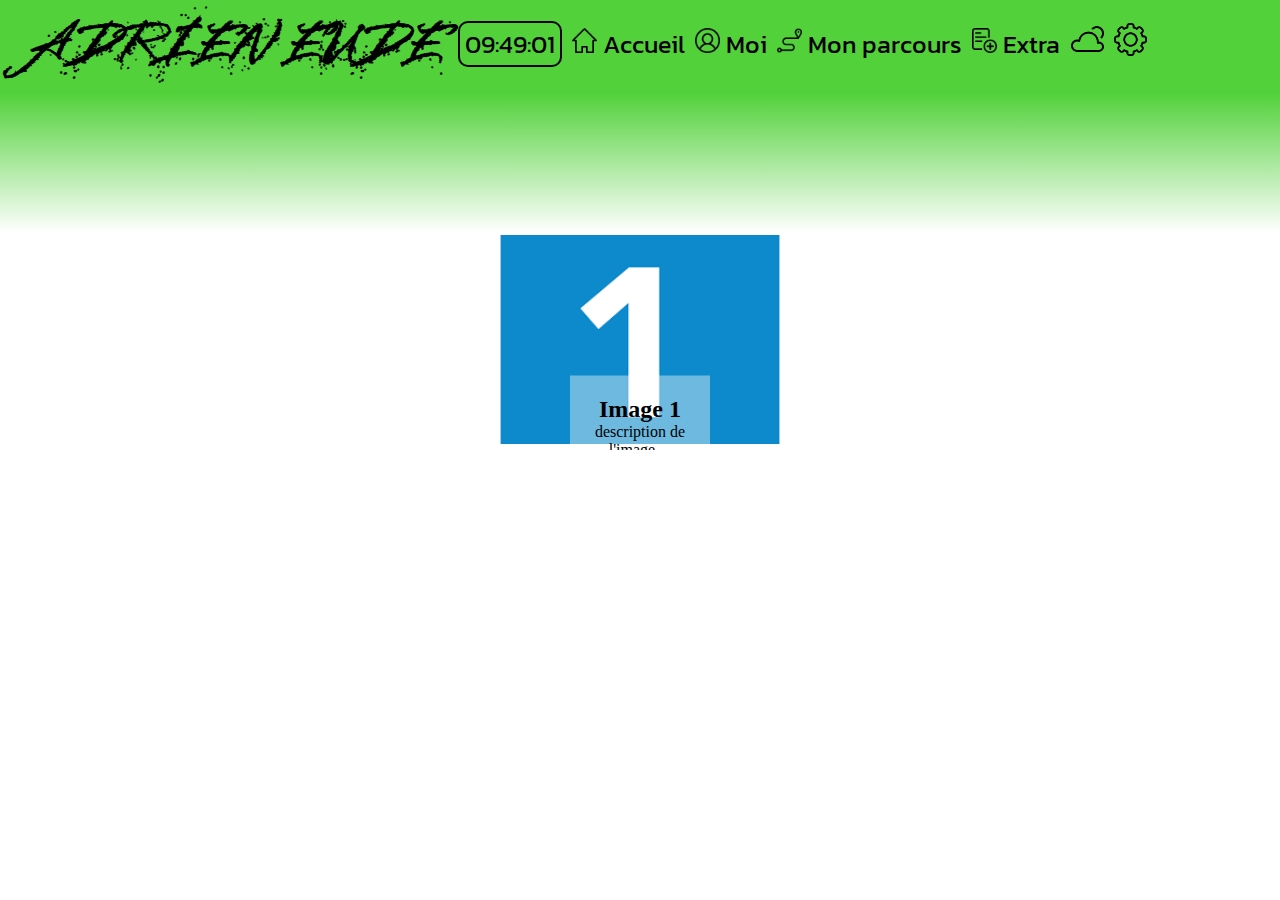
<file: index.html>
<!Doctype html>
<html lang=fr>

<head>
	<meta charset="UFT-8">
	<meta name="viewport" content="witdh=device-width,intial-scale=1.0">
	<title> AD Web - Accueil </title>
	<link rel="stylesheet" href="style.css">
	<script src="https://ajax.googleapis.com/ajax/libs/jquery/3.3.1/jquery.min.js"></script>
	<script src="meteo.js"> </script>
	
	<link href="https://fonts.googleapis.com/css?family=Splash" rel="stylesheet">
	<link href="https://fonts.googleapis.com/css?family=Kanit" rel="stylesheet">
	<link rel="stylesheet" href="https://maxst.icons8.com/vue-static/landings/line-awesome/line-awesome/1.3.0/css/line-awesome.min.css">
	<link rel="icon" type="image/png" sizes="16x16" href="Images/adwords.png">
</head>
<body>
	<header class="main-head">
	<nav>
		<h1>  Adrien eude </h1>
		<ul>
			<li><div class="horloge">
					<div class="heures"></div>
					<div class="date"></div>
				</div>
			<li><a href="index.html" class="lien"><img class="icone" src="Images/accueil.png" alt="pas d'image trouvé" width="25" >
			Accueil
			</a>
			</li>
			<li><a href="moi.html" class="lien"><img src="Images/utilisateur.png" alt="pas d'image trouvé" width="25" >
			Moi
			</a>
			</li>
			<li><a href="mon_parcours.html" class="lien"><img src="Images/aiguille.png" alt="pas d'image trouvé" width="25" >
			Mon parcours
			</a>
			</li>
			<li><a href="extra.html" class="lien"><img src="Images/add.png" alt="pas d'image trouvé" width="25" >
			Extra
			</a>
			</li>
			<li><a href="meteo.html"><img src="Images/meteo-noirblanc.png" alt="pas d'image trouvé" width="33" >
			</a>
			</li>
			<li class="deroulant"><a href="#"><img src="Images/parametres.png" alt="pas d'image trouvé" width="33" ></a>
				<ul class="sous">
					<li><a href="#">teste1</a></li>
					<li><a href="#">teste2</a></li>
					<li><a href="#">teste3</a></li>
				</ul>
			</li>
		</ul>
	</nav>
	<script src="heure.js"></script>
	</header>
	<div class="entete"></div>
	
		<section class="diapo">
		<!-- <h1>Diaporama</h1> -->
			<div class="elements">
				<div class="element active">
					<img src="Images/slide1.png" alt="introuvable" >
					<div class="caption">
						<h2>Image 1</h2>
						<p> description de l'image ... </p>
					</div>
				</div>
				<div class="element">
					<img src="Images/slide2.png" alt="introuvable" witdh="10px">
					<div class="caption">
						<h2>Image 2</h2>
						<p> description de l'image ... </p>
					</div>
				</div>
				<div class="element">
					<img src="Images/slide3.png" alt="introuvable" >
					<div class="caption">
						<h2>Image 3</h2>
						<p> description de l'image ... </p>
					</div>
				</div>
			</div>
			<i id="nav-gauche" class="la la-chevron-left"></i>
			<i id="nav-droite" class="la la-chevron-right"></i>
		</section>
	<script src="diapo.js"></script>
</body>
</html>
</file>
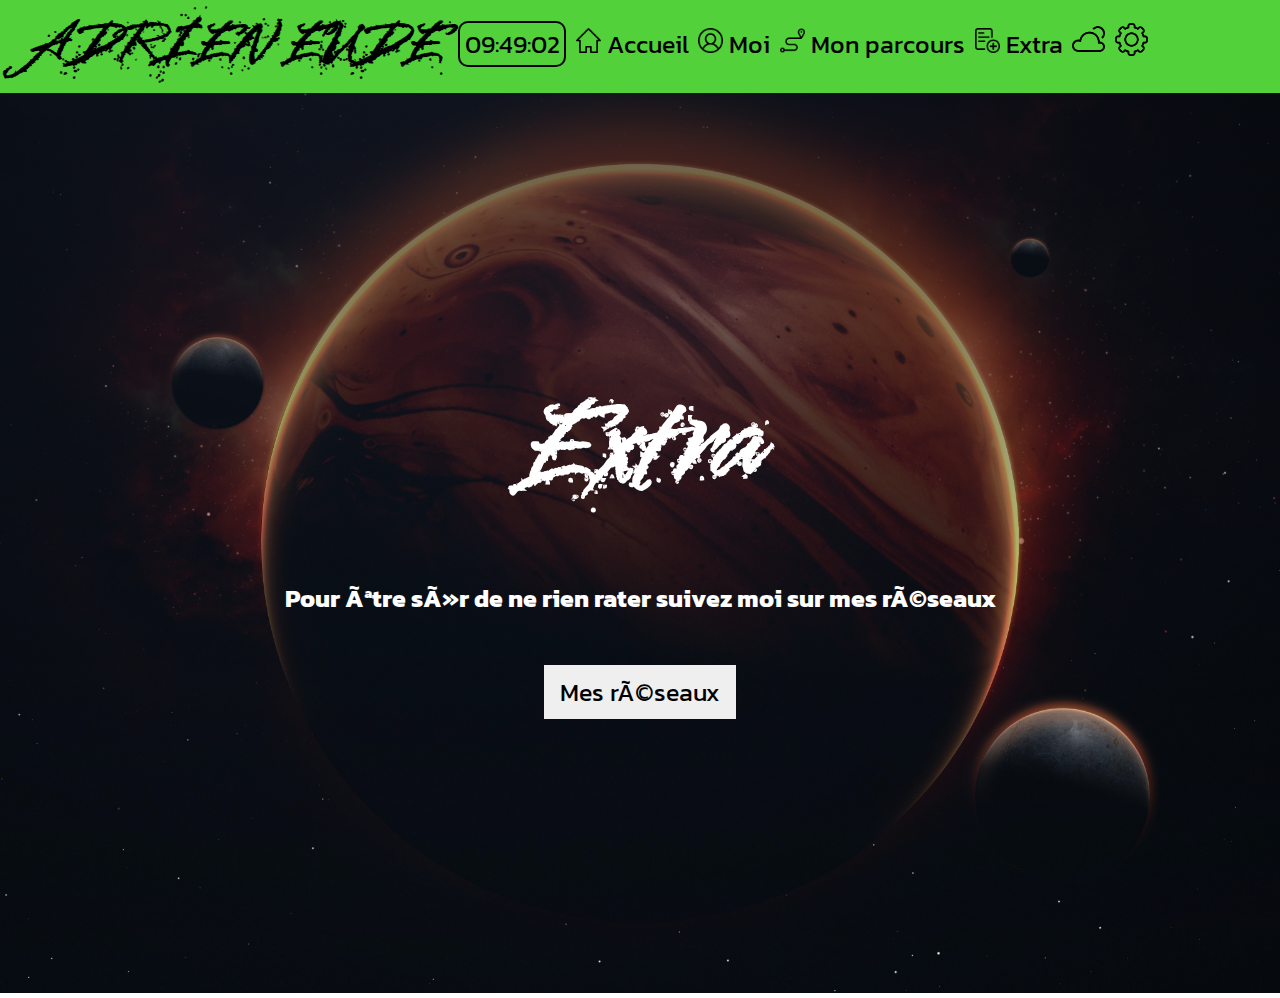
<file: extra.html>
<!Doctype html>
<html lang=fr>

<head>
	<meta charset="UFT-8">
	<meta name="viewport" content="witdh=device-width,intial-scale=1.0">
	<title> AD Web - Extra </title>
	<link rel="stylesheet" href="style.css">
	<script src="https://ajax.googleapis.com/ajax/libs/jquery/3.3.1/jquery.min.js"></script>
	<script src="meteo.js"> </script>
	<link href="https://fonts.googleapis.com/css?family=Splash" rel="stylesheet">
	<link href="https://fonts.googleapis.com/css?family=Kanit" rel="stylesheet">

</head>
<body>
	<header class="main-head">
	<nav>
		<h1>  Adrien eude </h1>
		<ul>
			<li><div class="horloge">
					<div class="heures"></div>
					<div class="date"></div>
				</div>
			<li><a href="index.html" class="lien"><img class="icone" src="Images/accueil.png" alt="pas d'image trouvé" width="25" >
			Accueil
			</a>
			</li>
			<li><a href="moi.html" class="lien"><img src="Images/utilisateur.png" alt="pas d'image trouvé" width="25" >
			Moi
			</a>
			</li>
			<li><a href="mon_parcours.html" class="lien"><img src="Images/aiguille.png" alt="pas d'image trouvé" width="25" >
			Mon parcours
			</a>
			</li>
			<li><a href="extra.html" class="lien"><img src="Images/add.png" alt="pas d'image trouvé" width="25" >
			Extra
			</a>
			</li>
			<li><a href="meteo.html"><img src="Images/meteo-noirblanc.png" alt="pas d'image trouvé" width="33" >
			</a>
			</li>
			<li class="deroulant"><a href="#"><img src="Images/parametres.png" alt="pas d'image trouvé" width="33" ></a>
				<ul class="sous">
					<li><a href="#">teste1</a></li>
					<li><a href="#">teste2</a></li>
					<li><a href="#">teste3</a></li>
				</ul>
			</li>
		</ul>
	</nav>
	<script src="heure.js"></script>
	</header>
	
	<section class="hero">
		<h2>Extra</h2>
		<h3>Pour être sûr de ne rien rater suivez moi sur mes réseaux</h3>
		<button> Mes réseaux </button>
	</section>
	
</body>
</html>
</file>
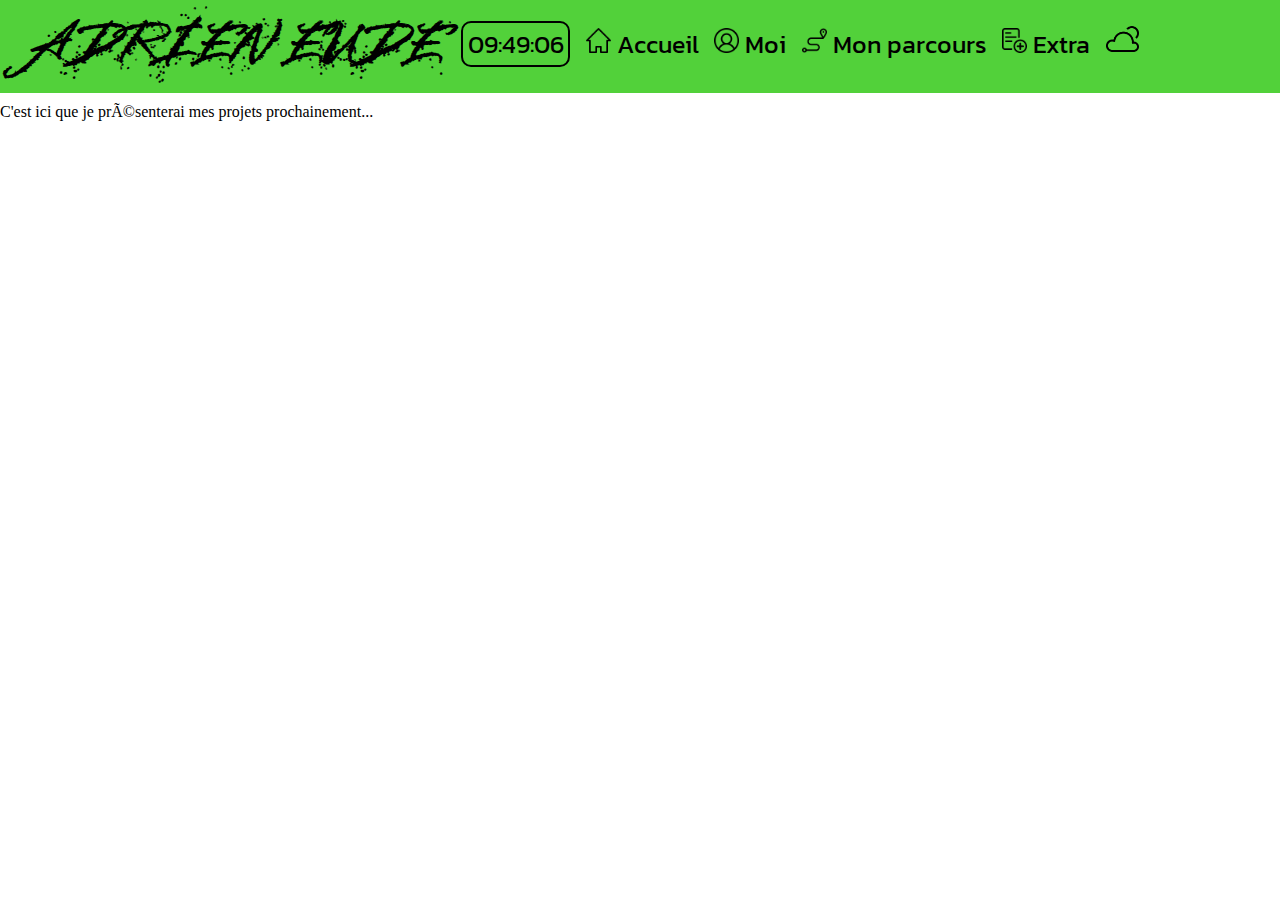
<file: mes_projets.html>
<!Doctype html>
<html lang=fr>

<head>
	<meta charset="UFT-8">
	<meta name="viewport" content="witdh=device-width,intial-scale=1.0">
	<title> AD Web - Mes Projets </title>
	<link rel="stylesheet" href="style.css">
	<script src="https://ajax.googleapis.com/ajax/libs/jquery/3.3.1/jquery.min.js"></script>
	<script src="meteo.js"> </script>
	<link href="https://fonts.googleapis.com/css?family=Splash" rel="stylesheet">
	<link href="https://fonts.googleapis.com/css?family=Kanit" rel="stylesheet">
</head>
<body>
	<header class="main-head">
	<nav>
		<h1>  Adrien eude </h1>
		<ul>
			<li><div class="horloge">
					<div class="heures"></div>
					<div class="date"></div>
				</div>
			<li><a href="index.html" class="lien"><img class="icone" src="Images/accueil.png" alt="pas d'image trouvé" width="25" >
			Accueil
			</a>
			<li><a href="moi.html" class="lien"><img src="Images/utilisateur.png" alt="pas d'image trouvé" width="25" >
			Moi
			</a>
			<li><a href="mon_parcours.html" class="lien"><img src="Images/aiguille.png" alt="pas d'image trouvé" width="25" >
			Mon parcours
			</a>
			<li><a href="extra.html" class="lien"><img src="Images/add.png" alt="pas d'image trouvé" width="25" >
			Extra
			</a>
			<li><a href="meteo.html"><img src="Images/meteo-noirblanc.png" alt="pas d'image trouvé" width="33" >
			</a>
		</ul>
	</nav>
	</header>
	<script src="heure.js"></script>
	C'est ici que je présenterai mes projets prochainement...
</body>
</html>
</file>
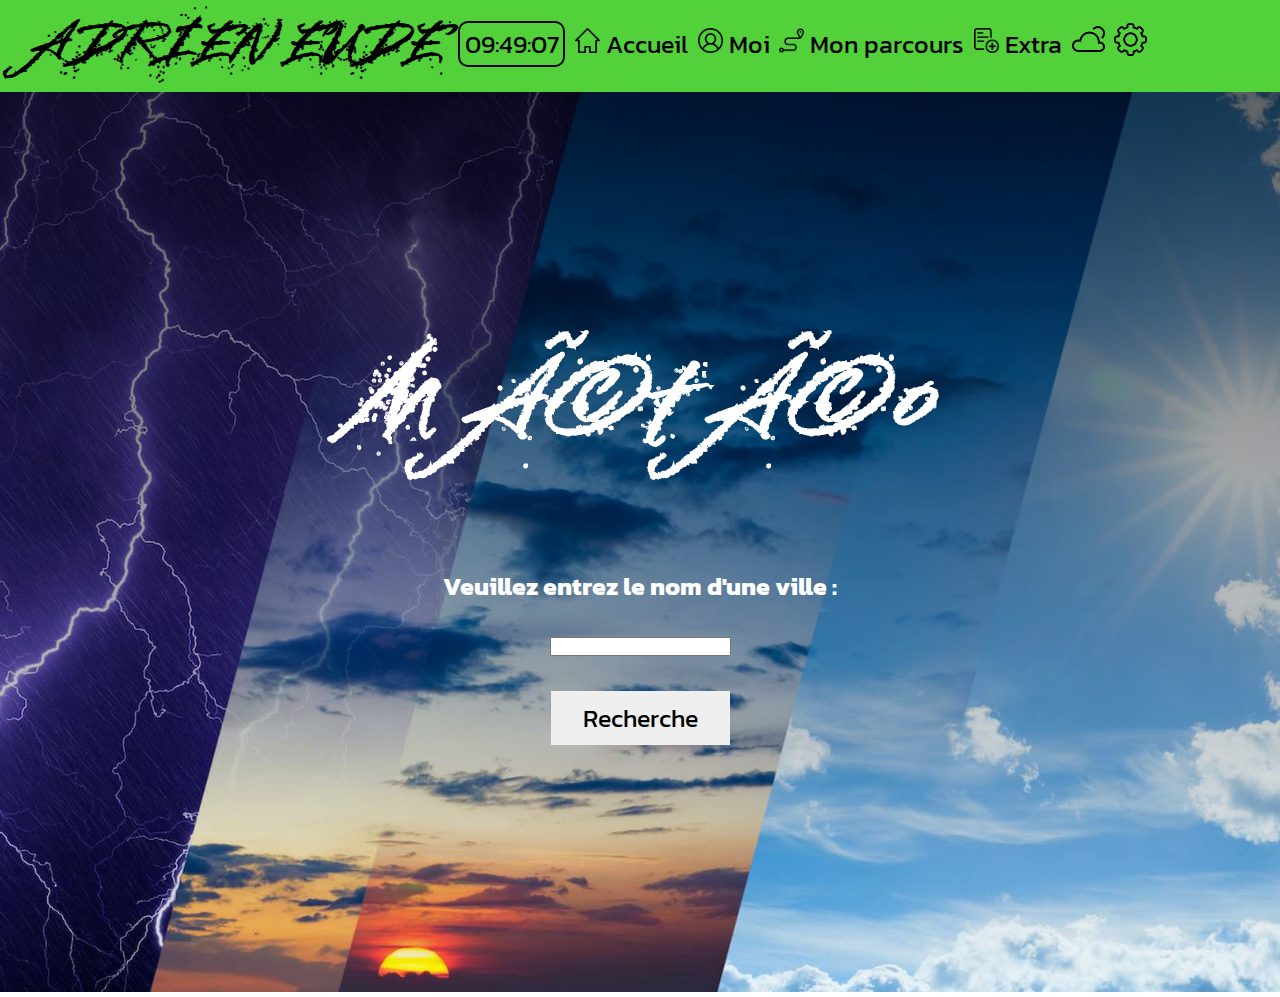
<file: meteo.html>
<!Doctype html>
<html lang=fr>

<head>
	<meta charset="UFT-8">
	<meta name="viewport" content="witdh=device-width,intial-scale=1.0">
	<title> AD Web - Météo </title>
	<link rel="stylesheet" href="style.css">
	<script src="https://ajax.googleapis.com/ajax/libs/jquery/3.3.1/jquery.min.js"></script>
	<script src="meteo.js"> </script>
	<link href="https://fonts.googleapis.com/css?family=Splash" rel="stylesheet">
	<link href="https://fonts.googleapis.com/css?family=Kanit" rel="stylesheet">
</head>
<body>
	<header class="main-head">
	<nav>
		<h1>  Adrien eude </h1>
		<ul>
			<li><div class="horloge">
					<div class="heures"></div>
					<div class="date"></div>
				</div>
			<li><a href="index.html" class="lien"><img class="icone" src="Images/accueil.png" alt="pas d'image trouvé" width="25" >
			Accueil
			</a>
			</li>
			<li><a href="moi.html" class="lien"><img src="Images/utilisateur.png" alt="pas d'image trouvé" width="25" >
			Moi
			</a>
			</li>
			<li><a href="mon_parcours.html" class="lien"><img src="Images/aiguille.png" alt="pas d'image trouvé" width="25" >
			Mon parcours
			</a>
			</li>
			<li><a href="extra.html" class="lien"><img src="Images/add.png" alt="pas d'image trouvé" width="25" >
			Extra
			</a>
			</li>
			<li><a href="meteo.html"><img src="Images/meteo-noirblanc.png" alt="pas d'image trouvé" width="33" >
			</a>
			</li>
			<li class="deroulant"><a href="#"><img src="Images/parametres.png" alt="pas d'image trouvé" width="33" ></a>
				<ul class="sous">
					<li><a href="#">teste1</a></li>
					<li><a href="#">teste2</a></li>
					<li><a href="#">teste3</a></li>
				</ul>
			</li>
		</ul>
	</nav>
	<script src="heure.js"></script>
	</header>
	<br>
	<br>
	<br>
	
	<section  class="divmeteo">
		<h2>Météo</h2>
		<h3>Veuillez entrez le nom d'une ville :</h3>
		<input class="entré_meteo" id="queryLoc" type="text"  required />
			<input class="bouton_meteo" type="button" value="Recherche" onclick="buttonClickGET()" font-family='Kanit'; />
	<p id="zone_meteo" class="zone_meteo"></p>
	<p id="icon_meteo" class="icone_meteo"></p>
	</section>
	
</body>
</html>
</file>
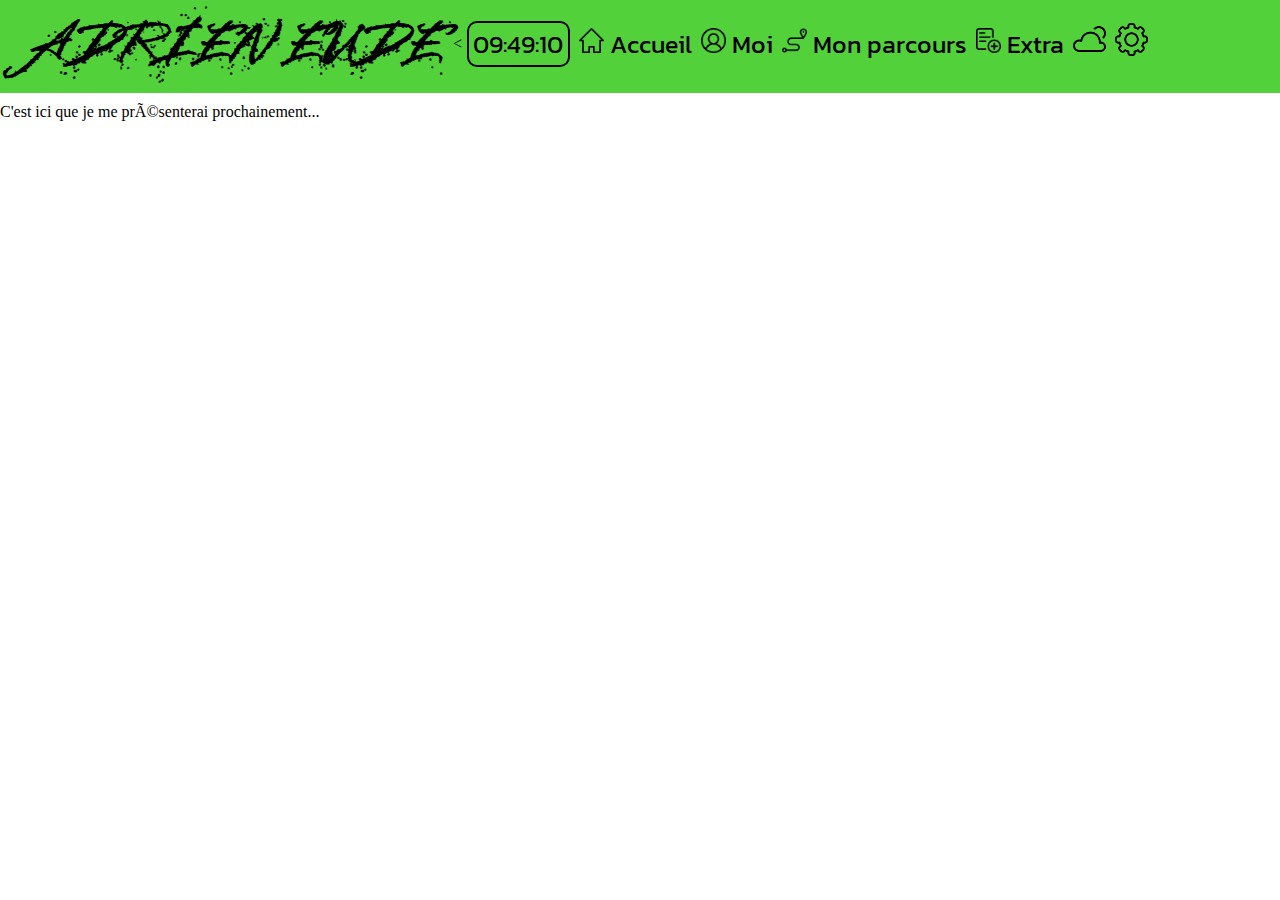
<file: moi.html>
<!Doctype html>
<html lang=fr>

<head>
	<meta charset="UFT-8">
	<meta name="viewport" content="witdh=device-width,intial-scale=1.0">
	<title> AD Web - Moi </title>
	<link rel="stylesheet" href="style.css">
	<script src="https://ajax.googleapis.com/ajax/libs/jquery/3.3.1/jquery.min.js"></script>
	<script src="meteo.js"> </script>
	<link href="https://fonts.googleapis.com/css?family=Splash" rel="stylesheet">
	<link href="https://fonts.googleapis.com/css?family=Kanit" rel="stylesheet">
</head>
<body>
	<header class="main-head">
	<nav>
		<h1>  Adrien eude </h1>
		<<ul>
			<li><div class="horloge">
					<div class="heures"></div>
					<div class="date"></div>
				</div>
			<li><a href="index.html" class="lien"><img class="icone" src="Images/accueil.png" alt="pas d'image trouvé" width="25" >
			Accueil
			</a>
			</li>
			<li><a href="moi.html" class="lien"><img src="Images/utilisateur.png" alt="pas d'image trouvé" width="25" >
			Moi
			</a>
			</li>
			<li><a href="mon_parcours.html" class="lien"><img src="Images/aiguille.png" alt="pas d'image trouvé" width="25" >
			Mon parcours
			</a>
			</li>
			<li><a href="extra.html" class="lien"><img src="Images/add.png" alt="pas d'image trouvé" width="25" >
			Extra
			</a>
			</li>
			<li><a href="meteo.html"><img src="Images/meteo-noirblanc.png" alt="pas d'image trouvé" width="33" >
			</a>
			</li>
			<li class="deroulant"><a href="#"><img src="Images/parametres.png" alt="pas d'image trouvé" width="33" ></a>
				<ul class="sous">
					<li><a href="#">teste1</a></li>
					<li><a href="#">teste2</a></li>
					<li><a href="#">teste3</a></li>
				</ul>
			</li>
		</ul>
	</nav>
	</header>
	<script src="heure.js"></script>
	C'est ici que je me présenterai prochainement...
</body>
</html>
</file>
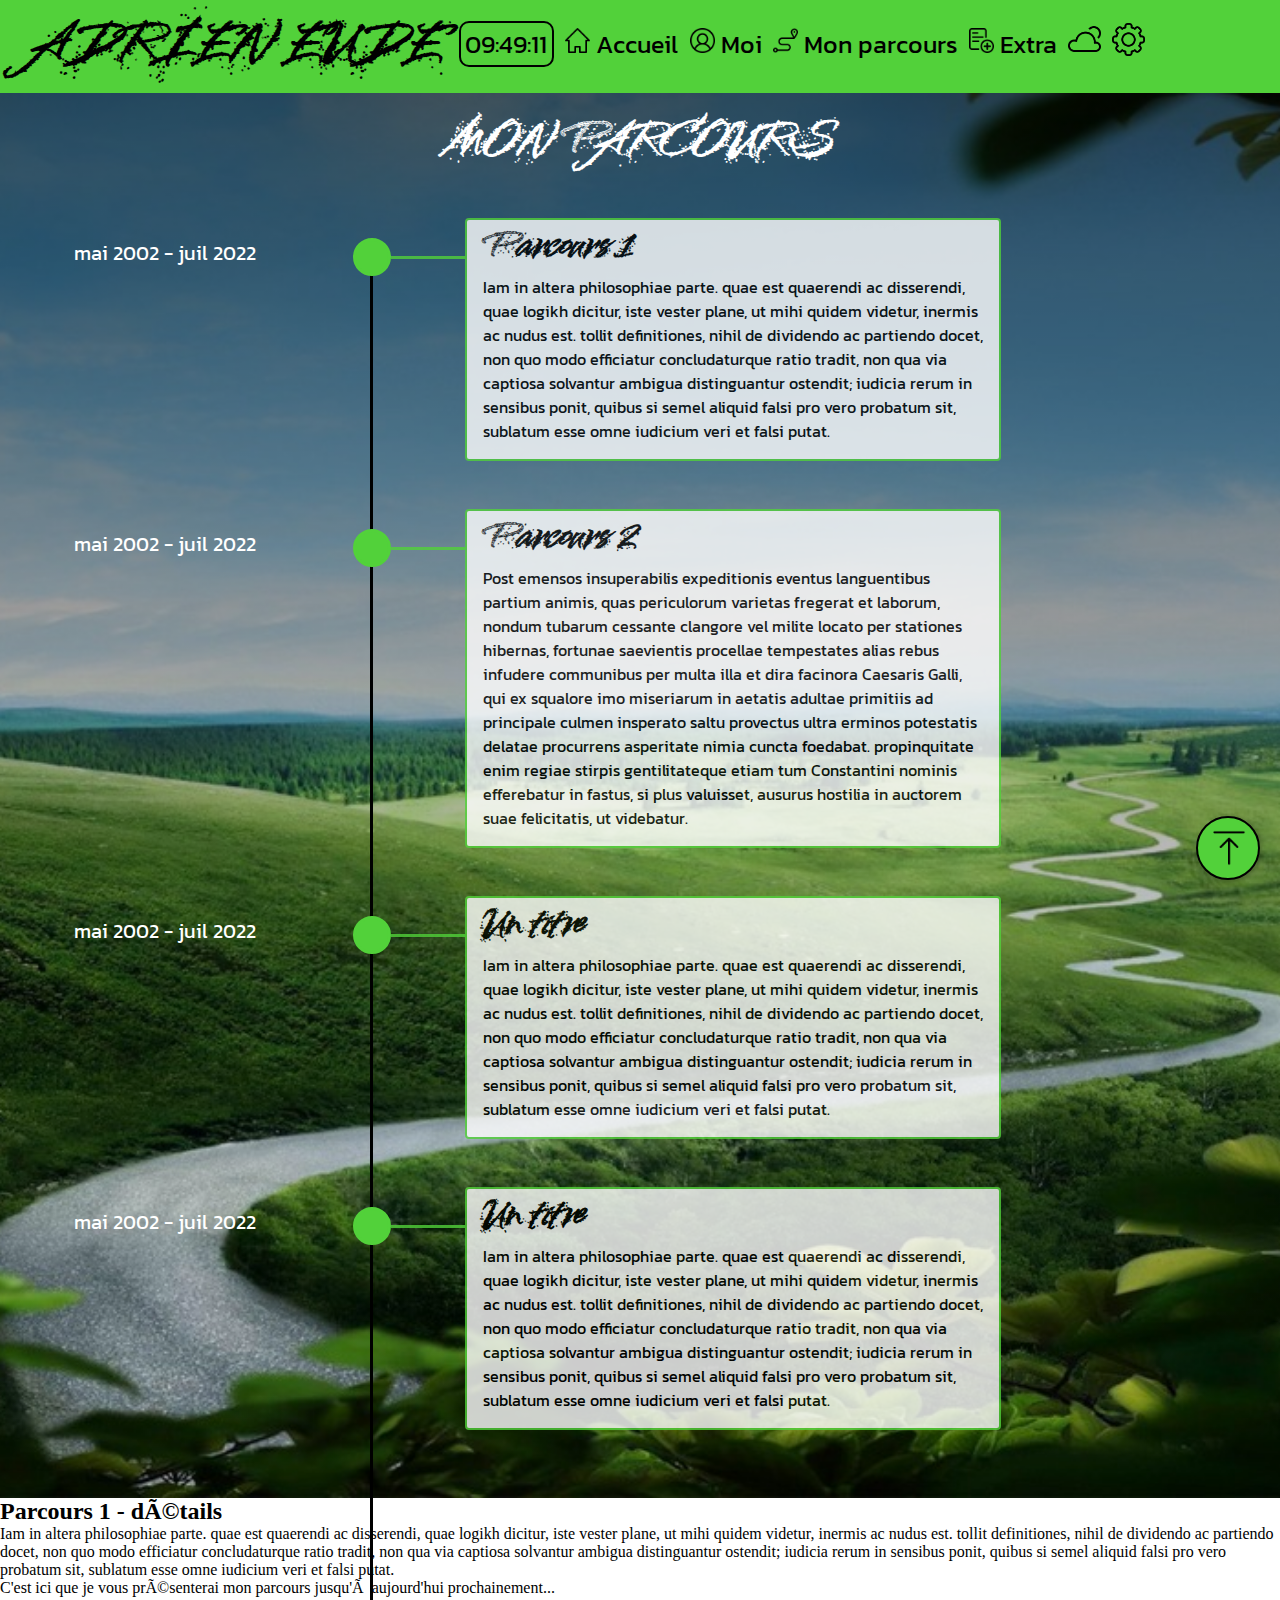
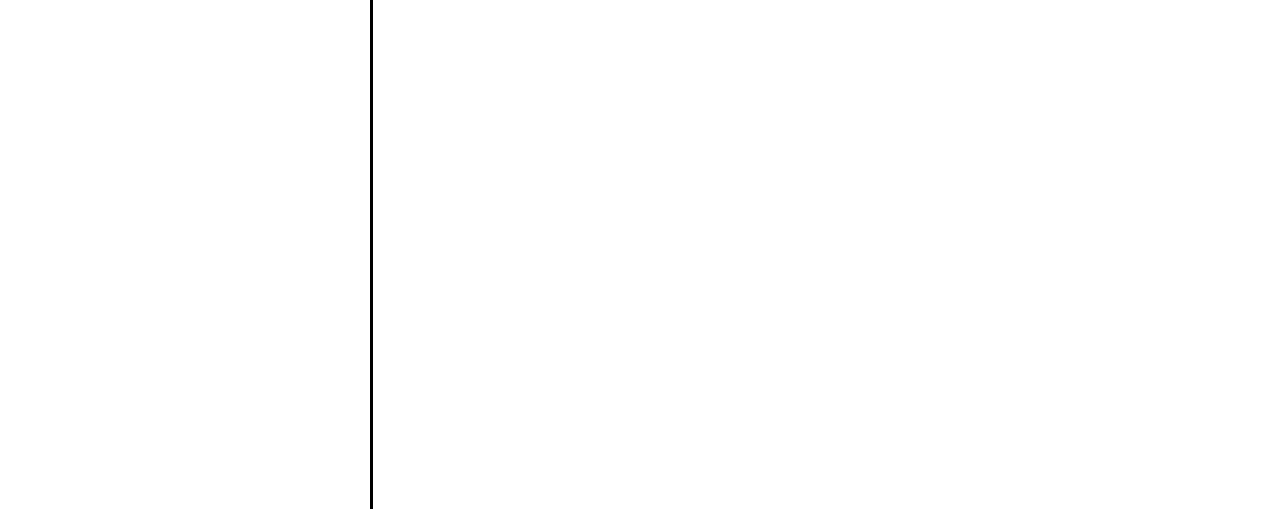
<file: mon_parcours.html>
<!Doctype html>
<html lang=fr>

<head>
	<meta charset="UFT-8">
	<meta name="viewport" content="witdh=device-width,intial-scale=1.0">
	<title> AD Web - Mon Parcours </title>
	<link rel="stylesheet" href="style.css">
	<script src="https://ajax.googleapis.com/ajax/libs/jquery/3.3.1/jquery.min.js"></script>
	<script src="meteo.js"> </script>
	<link href="https://fonts.googleapis.com/css?family=Splash" rel="stylesheet">
	<link href="https://fonts.googleapis.com/css?family=Kanit" rel="stylesheet">
</head>
<body>
	<header class="main-head">
	<nav>
		<h1>  Adrien eude </h1>
		<ul>
			<li><div class="horloge">
					<div class="heures"></div>
					<div class="date"></div>
				</div>
			<li><a href="index.html" class="lien"><img class="icone" src="Images/accueil.png" alt="pas d'image trouvé" width="25" >
			Accueil
			</a>
			</li>
			<li><a href="moi.html" class="lien"><img src="Images/utilisateur.png" alt="pas d'image trouvé" width="25" >
			Moi
			</a>
			</li>
			<li><a href="mon_parcours.html" class="lien"><img src="Images/aiguille.png" alt="pas d'image trouvé" width="25" >
			Mon parcours
			</a>
			</li>
			<li><a href="extra.html" class="lien"><img src="Images/add.png" alt="pas d'image trouvé" width="25" >
			Extra
			</a>
			</li>
			<li><a href="meteo.html"><img src="Images/meteo-noirblanc.png" alt="pas d'image trouvé" width="33" >
			</a>
			</li>
			<li class="deroulant"><a href="#"><img src="Images/parametres.png" alt="pas d'image trouvé" width="33" ></a>
				<ul class="sous">
					<li><a href="#">teste1</a></li>
					<li><a href="#">teste2</a></li>
					<li><a href="#">teste3</a></li>
				</ul>
			</li>
		</ul>
	</nav>
	</header>
	<div class="timeline">
		<div id="debut"></div>
		<section class="parcours-titre">
			<h2>Mon Parcours</h2>
		</section>
		<section class="timeline-item">
			<a href="#parcours1" class="timeline-item-details">
				<time datetime="2022-07-18" class="timeline-item-details-date">mai 2002 - juil 2022</time>
				<div class="timeline-item-details-marker"></div>
				<div class="timeline-item-details-description">
					<h2>Parcours 1</h2>
					<p>Iam in altera philosophiae parte. quae est quaerendi ac disserendi, quae logikh dicitur, iste vester
					plane, ut mihi quidem videtur, inermis ac nudus est. tollit definitiones, nihil de dividendo ac partiendo
					docet, non quo modo efficiatur concludaturque ratio tradit, non qua via captiosa solvantur ambigua
					distinguantur ostendit; iudicia rerum in sensibus ponit, quibus si semel aliquid falsi pro vero probatum
					sit, sublatum esse omne iudicium veri et falsi putat.</p>
				</div>
			</a>
		</section>
		<section class="timeline-item">
			<a href="#parcours1" class="timeline-item-details">
				<time datetime="2022-07-18" class="timeline-item-details-date">mai 2002 - juil 2022</time>
				<div class="timeline-item-details-marker"></div>
				<div class="timeline-item-details-description">
					<h2>Parcours 2</h2>
					<p>Post emensos insuperabilis expeditionis eventus languentibus partium animis, quas periculorum varietas
					fregerat et laborum, nondum tubarum cessante clangore vel milite locato per stationes hibernas, fortunae
					saevientis procellae tempestates alias rebus infudere communibus per multa illa et dira facinora Caesaris Galli,
					qui ex squalore imo miseriarum in aetatis adultae primitiis ad principale culmen insperato saltu provectus ultra
					erminos potestatis delatae procurrens asperitate nimia cuncta foedabat. propinquitate enim regiae stirpis
					gentilitateque etiam tum Constantini nominis efferebatur in fastus, si plus valuisset, ausurus hostilia in
					auctorem suae felicitatis, ut videbatur.</p>
				</div>
			</a>
		</section>
		<section class="timeline-item">
			<a href="#" class="timeline-item-details">
				<time datetime="2022-07-18" class="timeline-item-details-date">mai 2002 - juil 2022</time>
				<div class="timeline-item-details-marker"></div>
				<div class="timeline-item-details-description">
					<h2>Un titre</h2>
					<p>Iam in altera philosophiae parte. quae est quaerendi ac disserendi, quae logikh dicitur, iste vester
					plane, ut mihi quidem videtur, inermis ac nudus est. tollit definitiones, nihil de dividendo ac partiendo
					docet, non quo modo efficiatur concludaturque ratio tradit, non qua via captiosa solvantur ambigua
					distinguantur ostendit; iudicia rerum in sensibus ponit, quibus si semel aliquid falsi pro vero probatum
					sit, sublatum esse omne iudicium veri et falsi putat.</p>
				</div>
			</a>
		</section>
		<section class="timeline-item">
			<a href="#" class="timeline-item-details">
				<time datetime="2022-07-18" class="timeline-item-details-date">mai 2002 - juil 2022</time>
				<div class="timeline-item-details-marker"></div>
				<div class="timeline-item-details-description">
					<h2>Un titre</h2>
					<p>Iam in altera philosophiae parte. quae est quaerendi ac disserendi, quae logikh dicitur, iste vester
					plane, ut mihi quidem videtur, inermis ac nudus est. tollit definitiones, nihil de dividendo ac partiendo
					docet, non quo modo efficiatur concludaturque ratio tradit, non qua via captiosa solvantur ambigua
					distinguantur ostendit; iudicia rerum in sensibus ponit, quibus si semel aliquid falsi pro vero probatum
					sit, sublatum esse omne iudicium veri et falsi putat.</p>
				</div>
			</a>
		</section>
	</div>
	<div class="parcours-details"
		<section id="parcours1">
			<h2>Parcours 1 - détails</h2>
			<p>Iam in altera philosophiae parte. quae est quaerendi ac disserendi, quae logikh dicitur, iste vester
			plane, ut mihi quidem videtur, inermis ac nudus est. tollit definitiones, nihil de dividendo ac partiendo
			docet, non quo modo efficiatur concludaturque ratio tradit, non qua via captiosa solvantur ambigua
			distinguantur ostendit; iudicia rerum in sensibus ponit, quibus si semel aliquid falsi pro vero probatum
			sit, sublatum esse omne iudicium veri et falsi putat.</p>
		</section>
		C'est ici que je vous présenterai mon parcours jusqu'à aujourd'hui prochainement...
	</div>
	<script src="heure.js"></script>
	<a href="#debut" class="floating-btn"><img class="icone_parcours" src="Images/fleche-vers-le-haut.png" alt="pas d'image trouvé" ></a>
</body>
</html>
</file>
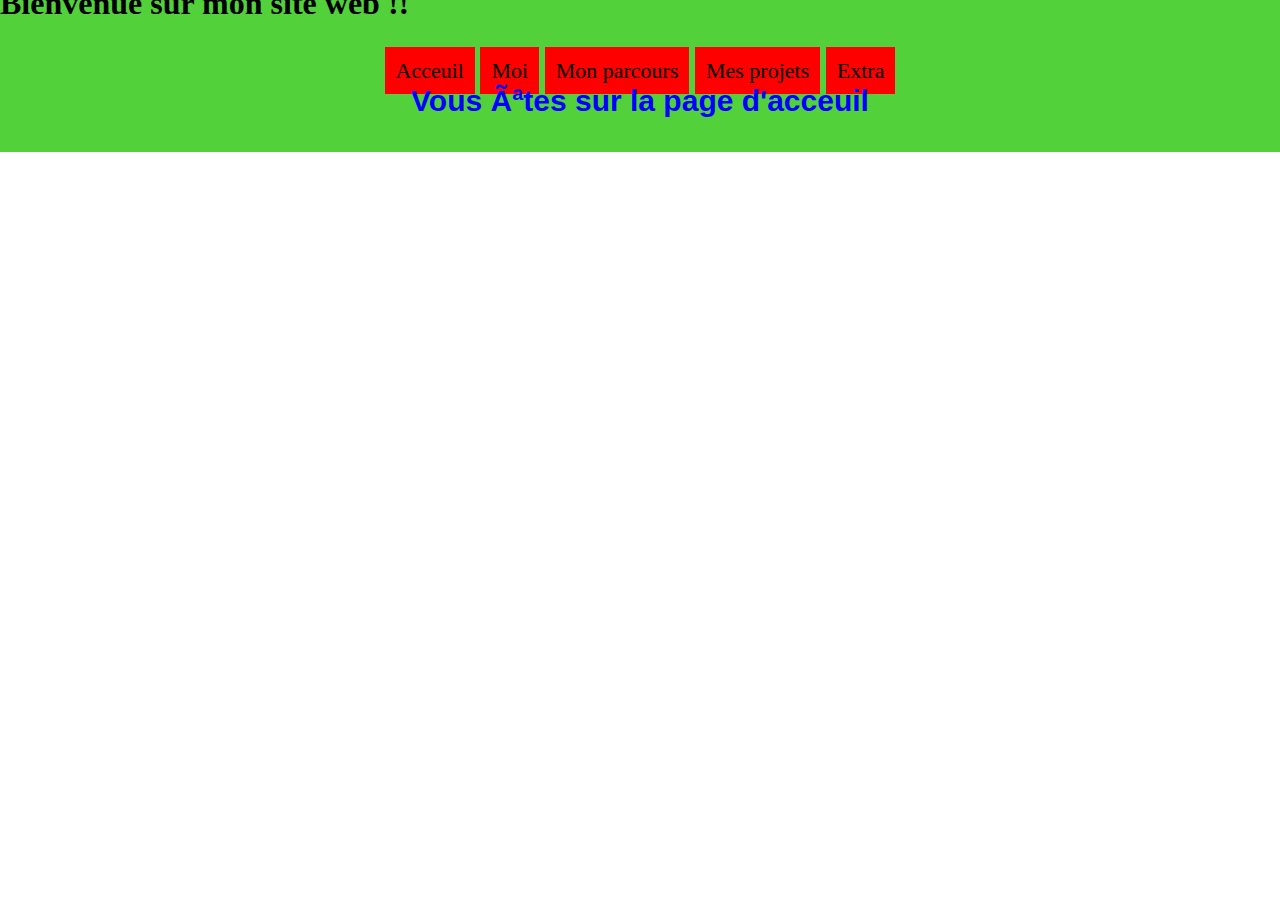
<file: projet1.html>
<!Doctype html>
<html lang=fr>

<head>
	<meta charset="UFT-8">
	<meta name="viewport" content="witdh=device-width,intial-scale=1.0">
	<title> Site Web </title>
	<link rel="stylesheet" href="style.css">
	<style>
          
        [data-tab-info] {
            display: none;
        }
          
        .active[data-tab-info] {
            display: block;
        }
          
        .tab-content {
            font-size: 30px;
            font-family: sans-serif;
            font-weight: bold;
            color: blue;
			text-align: center;
        }
          
        .tabs {
            font-size: 22px;
            color: black;
            display: block;
            margin: 0;
			text-align: center;

        }
          
        .tabs span {
            background: red;
            padding: 10px;
            border: 1px solid red;
			text-align: center;
        }
          
        .tabs span:hover {
            background: darkred;
            cursor: pointer;
            color: white;
        }
    </style>
</head>
<body>
	<header>
		<h1> Bienvenue sur mon site web !! </h1>
		<br>
		<br>
	<div class="tabs">
        <span data-tab-value="#tab_1">Acceuil</span>
		<span data-tab-value="#tab_2">Moi</span>
        <span data-tab-value="#tab_3">Mon parcours</span>
        <span data-tab-value="#tab_4">Mes projets</span>
        <span data-tab-value="#tab_5">Extra</span>

    </div>
  
    <div class="tab-content">
        <div class="tabs__tab active" id="tab_1" data-tab-info>
            <div>
				<p>Vous êtes sur la page d'acceuil</p>
			</div>
  
        </div>
        <div class="tabs__tab" id="tab_2" data-tab-info>
            <p>Ici c'est mon profil</p>
  
        </div>
        <div class="tabs__tab" id="tab_3" data-tab-info>
            <p>Mon parcours</p>
  
        </div>
		<div class="tabs__tab" id="tab_4" data-tab-info>
            <p>Mes projets</p>
  
        </div>
		<div class="tabs__tab" id="tab_5" data-tab-info>
            <p>More...</p>
  
        </div>
	<br>
    </div>
	<script type="text/javascript">
        const tabs = document.querySelectorAll('[data-tab-value]')
        const tabInfos = document.querySelectorAll('[data-tab-info]')
  
        tabs.forEach(tab => {
            tab.addEventListener('click', () => {
                const target = document
                    .querySelector(tab.dataset.tabValue);
  
                tabInfos.forEach(tabInfo => {
                    tabInfo.classList.remove('active')
                })
                target.classList.add('active');
            })
        })
    </script>
	</header>
	<br>
	<!--<main>
		<p>Se dit d'un jeune homme lorsqu'il est beau et physiquement attirant ou qu'il est bien habillé. "Beau gosse" est un terme familier appartenant plutôt au vocabulaire des jeunes. Exemple : Son premier petit ami était magnifique. Un vrai beau gosse.</p>
	</main>-->
</body>
</html>
</file>
<file: style.css>
* {
 margin:0;
 padding:0;
 }

.main-head h1 {
	text-transform: uppercase;
	font-size: 3rem;
	color: black;
	text-align: center;
	font-style: bold;
	font-family: 'Splash';
	margin:10px;
}

header {
	background-color:rgb(82, 209, 58);
	margin-top: -15px;
	top: 0px;
}

main-head {
	background-color: red;
	color: white;
}

a {
	color: black;
	text-decoration: none;
}

nav {
	min-height: 10vh;
	display: flex;
	align-items: center;
	width: 90%;
	margin: 10px;
	position:sticky;/*j'ai add*/
}

nav ul {
	display: flex;
	flex: 1 1 40rem;
	justify-content: space-around;
	align-items: center;
	list-style: none;
	font-size: 25px;
	font-family: 'Kanit';
	list-style-type: none;
}
/*=========================ACCUEIL===========================*/
.entete {
	/* border: 2px solid blue; */
	margin-top: -10px;
	height: 140px;
	background: linear-gradient(to bottom, rgb(82, 209, 58), white);
	/* background-color: linear-gradient(rgb(0,0,0, 0.6),  rgb(204, 205, 204) ; */
}
.diapo{
    position: relative;
    overflow: hidden;
	margin-left: 500px;
	margin-right: 500px;
}
.diapo h1 {
	text-align: center;
	padding : 0rem 0rem 3rem;
}
#nav-droite, #nav-gauche{
    position: absolute;
    top: 50%;
    transform: translateY(-50%);
    color: white;
    font-size: 3em;
}

#nav-droite{
    right: 20px;
}
#nav-gauche{
    left: 20px;
}
.elements{
    display: flex;
    transition: 1s linear;
}

.element{
    flex: 1 0 100%;
    position: relative;
}

.element > img{
    width: 100%;
}

.caption{
    position: absolute;
    top: 90%;
    left: 50%;
    transform: translate(-50%, -50%);
    text-align: center;
    background-color: rgba(255,255,255,0.4);
    padding: 20px;
}
/*====================MENU DEROULANT=========================*/
nav ul::after {
	content:"";
	display:table;
	clear:both;
}
.sous {
	display: none;
	background-color: white;
	margin-top: 5px;
}
nav > ul li:hover .sous {
	display: block;
}
.sous li {
	float: none;
	text-align: left;
}
.sous a {
	padding: 10px;
	border-bottom: none;
	font-size: 20px;
}
.sous a:hover{
	border-bottom: none;
}
.deroulant > a::after {
	/*content:"▼";*/
	font-size: 12px;

}
.deroulant a:hover {
	color:white;
}
.deroulant {
	z-index: 1000;

}
.sous{
	display:none;
	background-color: rgb(  204, 205, 204  );
	position: absolute;
	width: 100px;
	z-index: 1000;
}
nav ul il {
	float: left;
	text-align: center;
	position: relative;
}
nav a:hover {
	border-bottom: 2px solid gold;
}
/*============================================================*/
#logo {
	flex: 1 1 40rem;
}

div {
	align-items: center;
}

.lien:hover {
	color: white;
}
.icone {
	float: center;
}
.zone_meteo {
	padding: 2rem;
	font-size: 25px;
	font-family: 'Kanit';
}

/* PAGE EXTRA */
.hero {
	min-height: 100vh;
	background-image: linear-gradient(rgb(0,0,0, 0.6), transparent), url(Images/bg_space.jpg);
	background-size: cover;
	background-position: center;
	color: white;
	display: flex;
	flex-direction: column;
	justify-content: center;
	align-items: center;
	margin-top: -10px;
}

.hero h2 {
	font-size:100px;
	font-family: 'Splash';
}
.hero h3 {
	font-family: 'Kanit';
	font-size: 25px;
	padding: 3rem;
}

button {
	padding: 0.5rem 1rem;
	font-size: 25px;
	cursor: pointer;
	font-family: 'Kanit';
	border-color: black;
	border: 1px;
}

/* PAGE METEO */
.divmeteo {
	min-height: 100vh;
	background-image: linear-gradient(rgb(0,0,0, 0.6), transparent), url(Images/prevision-meteo.jpg);
	background-size: cover;
	background-position: center;
	color: white;
	display: flex;
	flex-direction: column;
	justify-content: center;
	align-items: center;
	margin-top: -65px;
}

.divmeteo h2 {
	font-size:100px;
	font-family: 'Splash';
	padding: 3rem;
}

.divmeteo h3 {
	font-size: 25px;
	font-family: 'Kanit';
	padding: 2rem;
}

.entré_meteo {
	padding: 0.5rem 1rem;
	font-size: 25px;
	cursor: pointer;
	font-family: 'Kanit';
	border-color: black;
	border: 2px solid;
}

.bouton_meteo {
	margin-top: 35px;
	padding: 0.5rem 2rem;
	font-size: 25px;
	cursor: pointer;
	font-family: 'Kanit';
	border-color: black;
	border: 1px;
	display: flex;
}

.ref_meteo {
	margin-top: 35px;
	padding: 0.5rem 1rem;
	font-size: 14px;
	cursor: pointer;
	font-family: 'Kanit';
	border-color: black;
	border: 1px solid;
	display: flex;
}

.horloge{
	display: flex;
	flex-direction: lign;
	justify-content: center;
	align-items: center;
	color: black;
	font-weight: ;
	border-color: black;
	border: 2px solid;
	border-radius: 10px ;
	padding: 0.1rem 0.3rem;
}
/*PARCOURS*/

.timeline {
	/* position: relative; */
	min-height: 811px;
	overflow-y: hidden;
	min-height: 100vh;
	background-image: linear-gradient(rgb(0,0,0, 0.6), transparent), url(Images/chemin.jpg);
	background-size: cover;
	background-position: center;
	color: white;
	flex-direction: column;
	justify-content: center;
	margin-top: -10px;
}
.timeline-item:before {
	content: '';
	position:absolute;
	background-color: black;
	width: 3px;
	height: 100%;
	left : 370px;
	margin-top: 2px;
}
.timeline-item {
	margin: 0 74px;
}

.timeline-item-details {
	display: inline-block;
	margin-bottom: 64px;
}

.timeline-item:first-child .timeline-item-details {
	margin-top: 64px;
}

.timeline-item-details-date {
	color: white;
	webkit-text-stroke: 1px black;
	font-size: 20px;
	font-family: 'Kanit';
}

.timeline-item-details-date, .timeline-item-details-marker, .timeline-item-details-description {
	float: left;
}

.timeline-item-details-marker {
	position: relative;
	z-index: 10;
	border-radius: 50%;
	background-color:rgb(82, 209, 58);
	width: 32px;
	height: 32px;
	border: 3px solid rgb(82, 209, 58);
	margin-left: 97px;
	opacity: 1;
	transition: transform .3s, background-color .3s, opacity .3s;
}

.timeline-item-details:hover .timeline-item-details-marker {
	transform: scale(1.3);
	background-color: white;
	opacity: 1;
}

.timeline-item-details-description {
	padding: 16px;
	color: black;
	background-color: white;
	width: 500px;
	border-radius: 4px;
	border: 2px solid rgb(82, 209, 58);
	margin-left: 74px;
	margin-top: -20px;
	word-wrap: break-word; /*couper les mots trop long*/
	opacity: .8;
	font-family: 'Kanit';
	transition: transform .3s, background-color .3s, font-size .3s, width .3s;
}

.timeline-item-details:hover .timeline-item-details-description {
	opacity:1;
	font-size: 1.4em;
	width: 700px;
}

.timeline-item-details-description:before {
	content: '';
	position: absolute;
	background-color: rgb(82, 209, 58);
	width: 74px;
	height: 3px;
	margin-left: -92px;
	margin-top: 20px;
}

.timeline-item-details-description h2 {
	font-size: 2em;
	margin-bottom: 16px;
	font-family: 'Splash';
	line-height: 23px;
}
.parcours-titre h2 {
	text-transform: uppercase;
	font-size:40px;
	text-align: center;
	font-family: 'Splash';
	margin-bottom: 4rem;
	margin-top: 1rem;
}

/*floating button*/

.floating-btn {
	width: 60px;
	height: 60px;
	background-color: rgb(82, 209, 58);
	display: flex;
	align-items: center;
	justify-content: center;
	text-decoration: none;
	border-radius: 50%;
	border: 2px solid black;
	color: white;
	font-size: 50px;
	box-shadow: 2px 2px 5px rgba(0, 0, 0, 0.25);
	position: fixed;
	right: 20px;
	bottom: 20px;
}
.floating-btn img {
	width: 50px;
}
.floating-btn:hover {
	background-color: rgb(35, 108, 21);
}

/*icone : https://www.flaticon.com/search */
</file>
